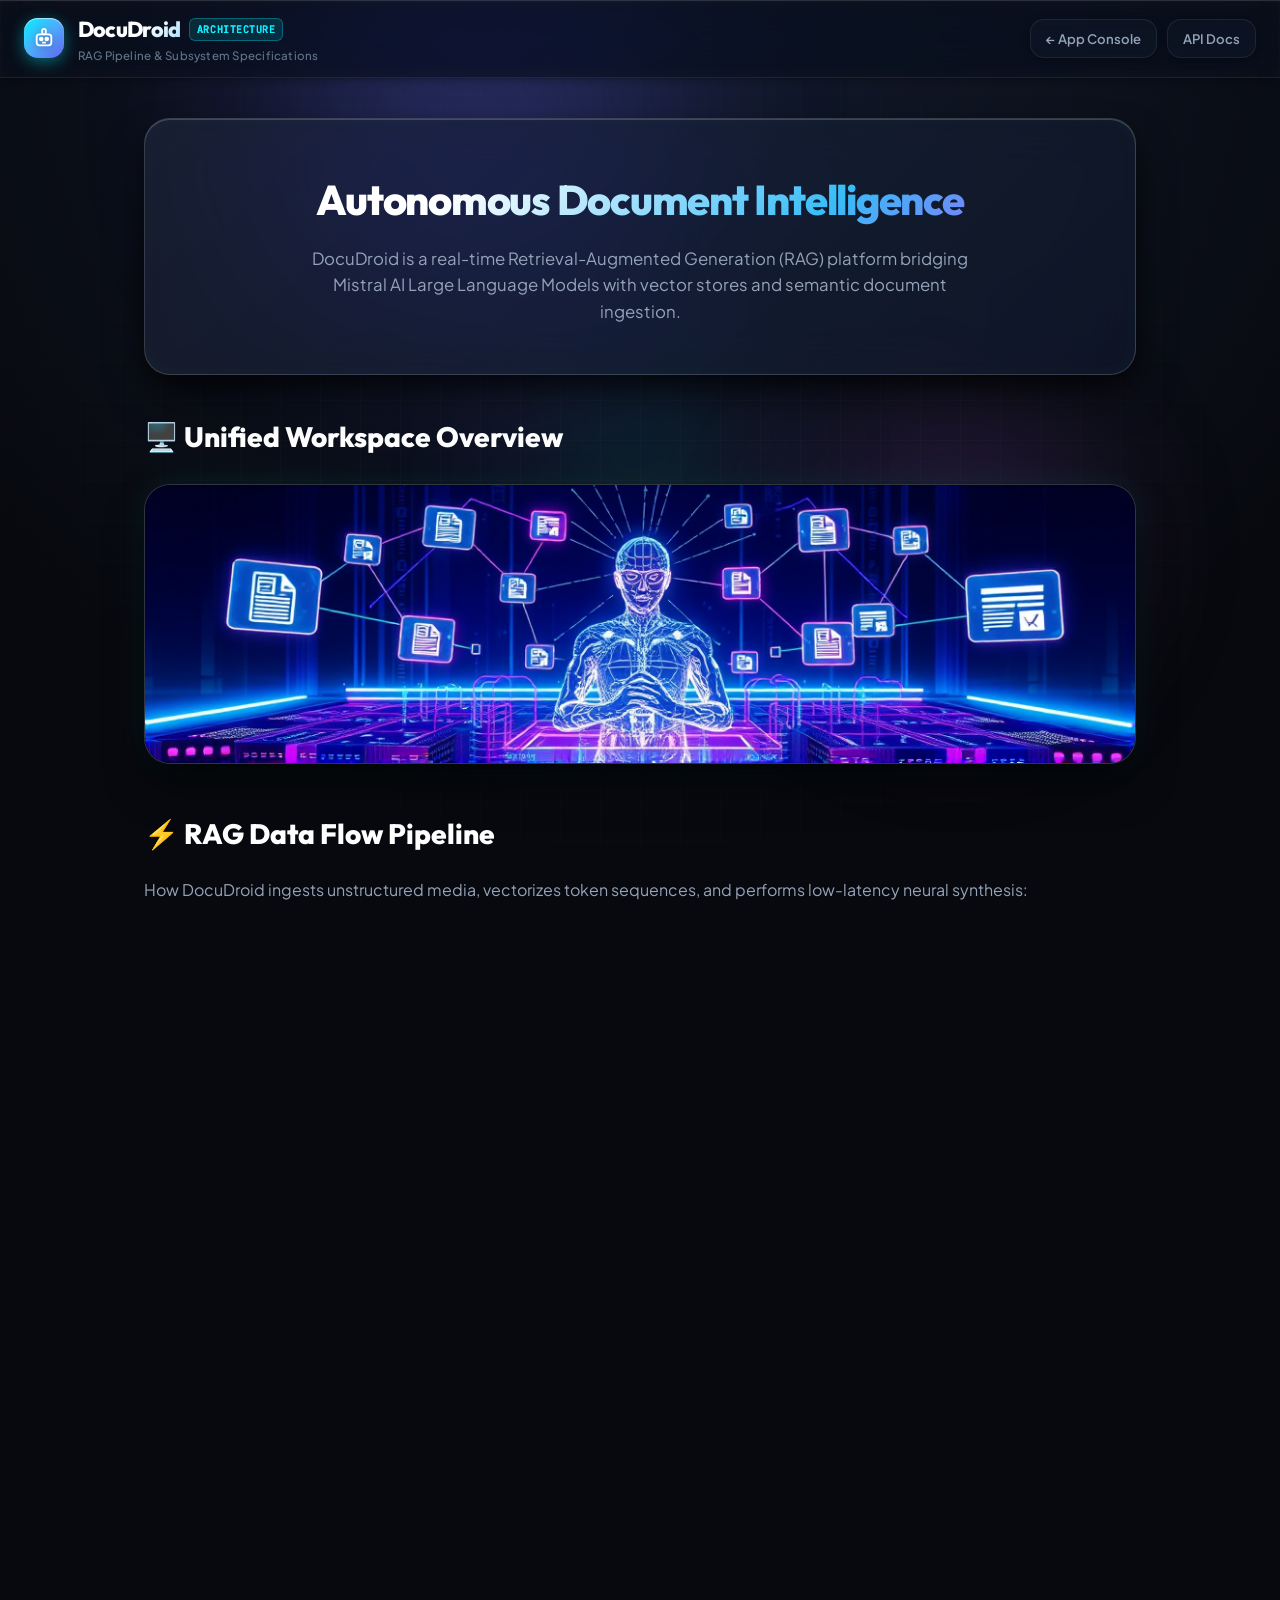
<file: static/appinfo.html>
<!DOCTYPE html>
<html lang="en">
<head>
  <meta charset="UTF-8">
  <meta name="viewport" content="width=device-width, initial-scale=1.0">
  <link rel="icon" type="image/svg+xml" href="/static/favicon.svg">
  <title>DocuDroid - Architecture & System Specifications</title>
  
  <!-- Fonts -->
  <link rel="preconnect" href="https://fonts.googleapis.com">
  <link rel="preconnect" href="https://fonts.gstatic.com" crossorigin>
  <link rel="stylesheet" href="https://fonts.googleapis.com/css2?family=Outfit:wght@300;400;500;600;700;800&family=Plus+Jakarta+Sans:wght@300;400;500;600;700&family=JetBrains+Mono:wght@400;500;600&display=swap">
  
  <!-- 3D Glassmorphism Core CSS -->
  <link rel="stylesheet" href="/static/css/glassmorphism.css">

  <style>
    body {
      overflow-y: auto !important;
    }

    .appinfo-container {
      max-width: 1040px;
      margin: 2.5rem auto 5rem;
      padding: 0 1.5rem;
      position: relative;
      z-index: 10;
    }

    .hero-banner-card {
      background: linear-gradient(135deg, rgba(255, 255, 255, 0.05) 0%, rgba(255, 255, 255, 0.01) 100%), rgba(14, 21, 37, 0.7);
      backdrop-filter: blur(24px) saturate(200%);
      -webkit-backdrop-filter: blur(24px) saturate(200%);
      border: 1px solid var(--glass-border-light);
      border-radius: var(--radius-xl);
      padding: 3rem 2.5rem;
      text-align: center;
      margin-bottom: 2.5rem;
      box-shadow: var(--shadow-xl), var(--glass-inner-card);
    }

    .hero-banner-card h1 {
      font-family: var(--font-display);
      font-size: 2.6rem;
      font-weight: 800;
      letter-spacing: -0.03em;
      background: linear-gradient(135deg, #ffffff 30%, #38bdf8 70%, #a855f7 100%);
      -webkit-background-clip: text;
      background-clip: text;
      color: transparent;
      margin-bottom: 0.75rem;
    }

    .hero-banner-card p {
      color: var(--text-secondary);
      font-size: 1.05rem;
      max-width: 680px;
      margin: 0 auto;
      line-height: 1.6;
    }

    .info-section {
      margin-bottom: 3rem;
    }

    .info-section h2 {
      font-family: var(--font-display);
      font-size: 1.75rem;
      font-weight: 800;
      color: #ffffff;
      margin-bottom: 1.25rem;
      display: flex;
      align-items: center;
      gap: 0.65rem;
    }

    .arch-diagram-grid {
      display: grid;
      grid-template-columns: repeat(4, 1fr);
      gap: 1rem;
      margin: 1.5rem 0;
      position: relative;
    }

    .arch-step-card {
      background: rgba(18, 26, 44, 0.6);
      backdrop-filter: blur(16px);
      border: 1px solid var(--glass-border-subtle);
      border-radius: var(--radius-md);
      padding: 1.5rem 1.15rem;
      text-align: center;
      position: relative;
      transition: all 0.3s ease;
    }

    .arch-step-card:hover {
      border-color: var(--neon-cyan);
      transform: translateY(-4px);
      box-shadow: 0 0 20px rgba(0, 242, 254, 0.15);
    }

    .arch-step-num {
      width: 28px;
      height: 28px;
      border-radius: 50%;
      background: linear-gradient(135deg, #00f2fe, #6366f1);
      color: #030816;
      font-weight: 800;
      font-size: 0.8rem;
      display: flex;
      align-items: center;
      justify-content: center;
      margin: 0 auto 0.75rem;
    }

    .arch-step-title {
      font-family: var(--font-display);
      font-size: 0.95rem;
      font-weight: 700;
      color: #ffffff;
      margin-bottom: 0.35rem;
    }

    .arch-step-desc {
      font-size: 0.78rem;
      color: var(--text-muted);
      line-height: 1.45;
    }

    .modes-grid {
      display: grid;
      grid-template-columns: repeat(3, 1fr);
      gap: 1.25rem;
    }

    .mode-spec-card {
      background: rgba(18, 26, 44, 0.6);
      backdrop-filter: blur(16px);
      border: 1px solid var(--glass-border-subtle);
      border-radius: var(--radius-lg);
      padding: 1.75rem;
      display: flex;
      flex-direction: column;
      gap: 0.85rem;
      transition: all 0.3s ease;
    }

    .mode-spec-card:hover {
      border-color: var(--glass-border-light);
      transform: translateY(-4px);
      box-shadow: var(--shadow-lg), 0 0 25px rgba(99, 102, 241, 0.12);
    }

    .mode-spec-header {
      display: flex;
      align-items: center;
      gap: 0.75rem;
    }

    .mode-icon-circle {
      width: 42px;
      height: 42px;
      border-radius: var(--radius-sm);
      display: flex;
      align-items: center;
      justify-content: center;
      font-size: 1.2rem;
    }

    .mode-spec-title {
      font-family: var(--font-display);
      font-size: 1.15rem;
      font-weight: 700;
      color: #ffffff;
    }

    .tech-pill-row {
      display: flex;
      gap: 0.4rem;
      flex-wrap: wrap;
    }

    .tech-pill {
      font-family: var(--font-mono);
      font-size: 0.7rem;
      font-weight: 600;
      padding: 0.15rem 0.5rem;
      border-radius: var(--radius-xs);
      background: rgba(0, 242, 254, 0.1);
      border: 1px solid rgba(0, 242, 254, 0.25);
      color: var(--neon-cyan);
    }

    .spec-list {
      list-style: none;
      padding: 0;
      margin: 0;
      display: flex;
      flex-direction: column;
      gap: 0.5rem;
      font-size: 0.82rem;
      color: var(--text-secondary);
    }

    .spec-list li {
      display: flex;
      align-items: flex-start;
      gap: 0.45rem;
    }

    .spec-list li::before {
      content: "▹";
      color: var(--neon-cyan);
      font-weight: bold;
    }

    .overview-image-card {
      border-radius: var(--radius-xl);
      overflow: hidden;
      border: 1px solid var(--glass-border-light);
      box-shadow: var(--shadow-xl), 0 0 35px rgba(0, 242, 254, 0.1);
      margin: 1.5rem 0;
      background: #090e18;
    }

    .overview-image-card img {
      width: 100%;
      height: auto;
      display: block;
    }

    @media (max-width: 860px) {
      .arch-diagram-grid, .modes-grid {
        grid-template-columns: 1fr;
      }
    }
  </style>
</head>
<body>

  <!-- Ambient 3D Background -->
  <div class="ambient-background">
    <div class="ambient-grid"></div>
    <div class="orb orb-1"></div>
    <div class="orb orb-3"></div>
  </div>
  <div class="mouse-glow"></div>

  <!-- Header -->
  <header class="app-header">
    <div class="brand-wrapper">
      <div class="brand-icon-3d">
        <svg viewBox="0 0 24 24" fill="none" stroke="currentColor" stroke-width="2">
          <path d="M12 2a2 2 0 0 1 2 2v2a2 2 0 0 1-2 2 2 2 0 0 1-2-2V4a2 2 0 0 1 2-2z"/>
          <rect x="4" y="8" width="16" height="12" rx="3"/>
          <circle cx="9" cy="13" r="1.5" fill="currentColor"/>
          <circle cx="15" cy="13" r="1.5" fill="currentColor"/>
          <path d="M10 17h4"/>
        </svg>
      </div>
      <div class="brand-info">
        <div class="brand-title">
          DocuDroid
          <span class="brand-badge">ARCHITECTURE</span>
        </div>
        <span class="brand-subtitle">RAG Pipeline & Subsystem Specifications</span>
      </div>
    </div>

    <div class="header-actions">
      <a href="/" class="glass-action-btn" data-sound="click">
        <span>← App Console</span>
      </a>
      <a href="/api.html" class="glass-action-btn" data-sound="click">
        <span>API Docs</span>
      </a>
    </div>
  </header>

  <!-- Main Container -->
  <div class="appinfo-container">

    <!-- Hero Card -->
    <div class="hero-banner-card tilt-card" data-tilt-max="4">
      <h1>Autonomous Document Intelligence</h1>
      <p>DocuDroid is a real-time Retrieval-Augmented Generation (RAG) platform bridging Mistral AI Large Language Models with vector stores and semantic document ingestion.</p>
    </div>

    <!-- UI Overview -->
    <section class="info-section">
      <h2>🖥️ Unified Workspace Overview</h2>
      <div class="overview-image-card tilt-card" data-tilt-max="4">
        <img src="/static/DocuDroid Image.png" alt="DocuDroid Architecture" loading="lazy" />
      </div>
    </section>

    <!-- Architecture Pipeline -->
    <section class="info-section">
      <h2>⚡ RAG Data Flow Pipeline</h2>
      <p style="color: var(--text-secondary);">How DocuDroid ingests unstructured media, vectorizes token sequences, and performs low-latency neural synthesis:</p>

      <div class="arch-diagram-grid">
        <div class="arch-step-card tilt-card" data-tilt-max="6">
          <div class="arch-step-num">1</div>
          <div class="arch-step-title">Ingestion & Extraction</div>
          <div class="arch-step-desc">PyPDF / LangChain WebLoaders parse raw documents and strip boilerplate HTML/formatting.</div>
        </div>

        <div class="arch-step-card tilt-card" data-tilt-max="6">
          <div class="arch-step-num">2</div>
          <div class="arch-step-title">Recursive Chunking</div>
          <div class="arch-step-desc">1,000-character windows with 200-character overlap maintain semantic coherence across chunk bounds.</div>
        </div>

        <div class="arch-step-card tilt-card" data-tilt-max="6">
          <div class="arch-step-num">3</div>
          <div class="arch-step-title">Dense Embeddings</div>
          <div class="arch-step-desc">Mistral Embeddings model projects chunks into high-dimensional semantic vector spaces.</div>
        </div>

        <div class="arch-step-card tilt-card" data-tilt-max="6">
          <div class="arch-step-num">4</div>
          <div class="arch-step-title">Contextual Synthesis</div>
          <div class="arch-step-desc">Cosine similarity top-k chunks are injected into Mistral LLM context for hallucination-free generation.</div>
        </div>
      </div>
    </section>

    <!-- Three Subsystems -->
    <section class="info-section">
      <h2>🧩 Multi-Engine Operational Modes</h2>
      <div class="modes-grid">
        
        <!-- General Mode -->
        <div class="mode-spec-card tilt-card" data-tilt-max="6">
          <div class="mode-spec-header">
            <div class="mode-icon-circle" style="background: rgba(99, 102, 241, 0.15); color: #818cf8; border: 1px solid rgba(99, 102, 241, 0.3);">💬</div>
            <div>
              <div class="mode-spec-title">General Reasoning</div>
              <div style="font-size: 0.72rem; color: var(--text-muted);">Zero-shot Prompt Engine</div>
            </div>
          </div>

          <div class="tech-pill-row">
            <span class="tech-pill">Mistral LLM</span>
            <span class="tech-pill">Multi-Turn Memory</span>
          </div>

          <ul class="spec-list">
            <li>Conversational reasoning and code generation without prior uploads.</li>
            <li>Thread-isolated memory buffers for coherent context tracking.</li>
            <li>High-throughput direct stream response generation.</li>
          </ul>
        </div>

        <!-- PDF Mode -->
        <div class="mode-spec-card tilt-card" data-tilt-max="6">
          <div class="mode-spec-header">
            <div class="mode-icon-circle" style="background: rgba(244, 63, 94, 0.15); color: #fb7185; border: 1px solid rgba(244, 63, 94, 0.3);">📄</div>
            <div>
              <div class="mode-spec-title">PDF Analytics</div>
              <div style="font-size: 0.72rem; color: var(--text-muted);">Chroma Vector Store</div>
            </div>
          </div>

          <div class="tech-pill-row">
            <span class="tech-pill">LangChain PDF</span>
            <span class="tech-pill">Background Tasks</span>
          </div>

          <ul class="spec-list">
            <li>Asynchronous worker threads with live polling telemetry.</li>
            <li>In-memory semantic vector indexing for instant retrieval.</li>
            <li>Supports dense reports, technical manuals, and whitepapers.</li>
          </ul>
        </div>

        <!-- Web Mode -->
        <div class="mode-spec-card tilt-card" data-tilt-max="6">
          <div class="mode-spec-header">
            <div class="mode-icon-circle" style="background: rgba(0, 242, 254, 0.15); color: #38bdf8; border: 1px solid rgba(0, 242, 254, 0.3);">🌐</div>
            <div>
              <div class="mode-spec-title">Web Research</div>
              <div style="font-size: 0.72rem; color: var(--text-muted);">Real-time Scraping</div>
            </div>
          </div>

          <div class="tech-pill-row">
            <span class="tech-pill">WebLoader</span>
            <span class="tech-pill">DOM Sanitization</span>
          </div>

          <ul class="spec-list">
            <li>Live HTTP/HTTPS URL scraping and boilerplate elimination.</li>
            <li>Dynamic RAG vectorization of remote web documentation.</li>
            <li>Cross-references online articles with custom query prompts.</li>
          </ul>
        </div>

      </div>
    </section>

    <!-- Production Deployment Specs -->
    <section class="info-section">
      <h2>🐳 Container & Production Readiness</h2>
      <div class="glass-card" style="padding: 2rem;">
        <div style="display: flex; gap: 1rem; align-items: flex-start; margin-bottom: 1.25rem;">
          <div style="width: 44px; height: 44px; border-radius: var(--radius-sm); background: rgba(0, 242, 254, 0.12); border: 1px solid rgba(0, 242, 254, 0.3); display: flex; align-items: center; justify-content: center; color: var(--neon-cyan); flex-shrink: 0;">
            <svg width="22" height="22" viewBox="0 0 24 24" fill="none" stroke="currentColor" stroke-width="2"><path d="M21 16V8a2 2 0 0 0-1-1.73l-7-4a2 2 0 0 0-2 0l-7 4A2 2 0 0 0 3 8v8a2 2 0 0 0 1 1.73l7 4a2 2 0 0 0 2 0l7-4A2 2 0 0 0 21 16z"></path><polyline points="3.27 6.96 12 12.01 20.73 6.96"></polyline><line x1="12" y1="22.08" x2="12" y2="12"></line></svg>
          </div>
          <div>
            <h3 style="font-family: var(--font-display); font-size: 1.2rem; color: #ffffff; margin-bottom: 0.35rem;">Zero-Build Docker Architecture</h3>
            <p style="color: var(--text-secondary); font-size: 0.9rem; line-height: 1.6;">The entire frontend is engineered with pure hardware-accelerated CSS3 and modern native JavaScript. It requires zero Webpack/Vite build stages at runtime, allowing instant container startups and minimal Docker image footprints.</p>
          </div>
        </div>

        <div style="display: flex; gap: 0.75rem; flex-wrap: wrap;">
          <span class="tech-pill">FastAPI 0.100+</span>
          <span class="tech-pill">Python 3.11-slim</span>
          <span class="tech-pill">Uvicorn ASGI</span>
          <span class="tech-pill">Non-Root User Security</span>
          <span class="tech-pill">30s Healthcheck</span>
        </div>
      </div>
    </section>

  </div>

  <script src="/static/js/glass-effects.js"></script>
</body>
</html>
</file>
<file: static/css/glassmorphism.css>
/* ==========================================================================
   DocuDroid - 3D Glassmorphism Next-Gen Design System
   Pure CSS3 with Hardware-Accelerated 3D Transforms, Backdrop Filters,
   Specular Lighting, & Luminous Color Gradients
   ========================================================================== */

@import url('https://fonts.googleapis.com/css2?family=Outfit:wght@300;400;500;600;700;800&family=Plus+Jakarta+Sans:wght@300;400;500;600;700&family=JetBrains+Mono:wght@400;500;600&display=swap');

:root {
  /* Color Palette - Deep Cyber & Cosmic Hues */
  --bg-base: #07090e;
  --bg-deep: #030508;
  --bg-radial: radial-gradient(circle at 50% 0%, #131b2e 0%, #07090e 75%);
  
  /* Luminous Accent Tones */
  --neon-cyan: #00f2fe;
  --neon-blue: #4facfe;
  --neon-indigo: #6366f1;
  --neon-purple: #a855f7;
  --neon-pink: #ec4899;
  --neon-emerald: #10b981;
  --neon-amber: #f59e0b;
  --neon-rose: #f43f5e;

  /* Glass Surface Tokens */
  --glass-bg-base: rgba(13, 18, 30, 0.65);
  --glass-bg-subtle: rgba(18, 26, 43, 0.45);
  --glass-bg-raised: rgba(26, 38, 64, 0.7);
  --glass-bg-hover: rgba(36, 52, 86, 0.6);
  --glass-bg-active: rgba(45, 66, 108, 0.75);
  
  /* Specular Highlight & Glass Borders */
  --glass-border-subtle: rgba(255, 255, 255, 0.08);
  --glass-border-light: rgba(255, 255, 255, 0.16);
  --glass-border-highlight: rgba(255, 255, 255, 0.35);
  --glass-border-cyan: rgba(0, 242, 254, 0.35);
  --glass-border-indigo: rgba(99, 102, 241, 0.45);

  /* Glass Inner Light & Reflections */
  --glass-inner-glow: inset 0 1px 1px 0 rgba(255, 255, 255, 0.15), inset 0 0 16px 0 rgba(255, 255, 255, 0.02);
  --glass-inner-cyan: inset 0 1px 2px 0 rgba(0, 242, 254, 0.3);
  --glass-inner-card: inset 0 1px 0 0 rgba(255, 255, 255, 0.18), inset 0 0 20px 0 rgba(0, 242, 254, 0.03);

  /* 3D Shadows & Volumetric Glows */
  --shadow-sm: 0 2px 8px -1px rgba(0, 0, 0, 0.4);
  --shadow-md: 0 8px 24px -4px rgba(0, 0, 0, 0.5), 0 2px 6px -1px rgba(0, 0, 0, 0.3);
  --shadow-lg: 0 16px 36px -6px rgba(0, 0, 0, 0.6), 0 4px 12px -2px rgba(0, 0, 0, 0.4);
  --shadow-xl: 0 24px 48px -12px rgba(0, 0, 0, 0.75), 0 8px 24px -4px rgba(0, 0, 0, 0.5);
  --glow-cyan: 0 0 25px rgba(0, 242, 254, 0.25);
  --glow-indigo: 0 0 30px rgba(99, 102, 241, 0.3);
  --glow-purple: 0 0 35px rgba(168, 85, 247, 0.25);

  /* Typography Colors */
  --text-pure: #ffffff;
  --text-primary: #f1f5f9;
  --text-secondary: #94a3b8;
  --text-muted: #64748b;
  --text-cyan: #38bdf8;

  /* Typography Families */
  --font-display: 'Outfit', -apple-system, BlinkMacSystemFont, 'Segoe UI', Roboto, sans-serif;
  --font-body: 'Plus Jakarta Sans', -apple-system, BlinkMacSystemFont, 'Segoe UI', Roboto, sans-serif;
  --font-mono: 'JetBrains Mono', 'Fira Code', monospace;

  /* Radius Scales */
  --radius-xs: 6px;
  --radius-sm: 10px;
  --radius-md: 14px;
  --radius-lg: 20px;
  --radius-xl: 26px;
  --radius-full: 9999px;

  /* Transitions */
  --spring-bounce: cubic-bezier(0.34, 1.56, 0.64, 1);
  --smooth-fluid: cubic-bezier(0.16, 1, 0.3, 1);
  --fast-snap: cubic-bezier(0.4, 0, 0.2, 1);
}

/* ==========================================================================
   Base Reset & Modern Typography
   ========================================================================== */

*, *::before, *::after {
  box-sizing: border-box;
  margin: 0;
  padding: 0;
}

html, body {
  height: 100%;
  width: 100%;
  overflow: hidden;
}

body {
  font-family: var(--font-body);
  background-color: var(--bg-base);
  color: var(--text-primary);
  line-height: 1.6;
  -webkit-font-smoothing: antialiased;
  -moz-osx-font-smoothing: grayscale;
  display: flex;
  flex-direction: column;
  position: relative;
  selection-background-color: var(--neon-cyan);
  selection-color: #000;
}

::selection {
  background: rgba(0, 242, 254, 0.25);
  color: var(--text-pure);
}

/* ==========================================================================
   Animated 3D Cosmic Background Mesh & Floating Luminous Orbs
   ========================================================================== */

.ambient-background {
  position: fixed;
  inset: 0;
  pointer-events: none;
  z-index: 0;
  overflow: hidden;
  background: var(--bg-radial);
}

.ambient-grid {
  position: absolute;
  inset: 0;
  background-image: 
    linear-gradient(to right, rgba(255, 255, 255, 0.02) 1px, transparent 1px),
    linear-gradient(to bottom, rgba(255, 255, 255, 0.02) 1px, transparent 1px);
  background-size: 40px 40px;
  mask-image: radial-gradient(ellipse 80% 80% at 50% 50%, black 30%, transparent 80%);
  -webkit-mask-image: radial-gradient(ellipse 80% 80% at 50% 50%, black 30%, transparent 80%);
}

.orb {
  position: absolute;
  border-radius: 50%;
  filter: blur(80px);
  opacity: 0.45;
  will-change: transform;
  animation: floatOrb 22s infinite alternate ease-in-out;
}

.orb-1 {
  width: 550px;
  height: 550px;
  background: radial-gradient(circle, rgba(99, 102, 241, 0.8) 0%, rgba(79, 70, 229, 0.2) 60%, transparent 80%);
  top: -150px;
  left: 15%;
  animation-duration: 18s;
}

.orb-2 {
  width: 480px;
  height: 480px;
  background: radial-gradient(circle, rgba(0, 242, 254, 0.7) 0%, rgba(79, 172, 254, 0.15) 60%, transparent 80%);
  bottom: -100px;
  right: 10%;
  animation-duration: 24s;
  animation-delay: -5s;
}

.orb-3 {
  width: 380px;
  height: 380px;
  background: radial-gradient(circle, rgba(168, 85, 247, 0.6) 0%, rgba(236, 72, 153, 0.1) 60%, transparent 80%);
  top: 40%;
  left: 60%;
  animation-duration: 20s;
  animation-delay: -10s;
}

@keyframes floatOrb {
  0% { transform: translate3d(0, 0, 0) scale(1); }
  50% { transform: translate3d(60px, -40px, 0) scale(1.1); }
  100% { transform: translate3d(-50px, 50px, 0) scale(0.95); }
}

/* Dynamic Interactive Mouse Light Follower */
.mouse-glow {
  position: fixed;
  width: 450px;
  height: 450px;
  border-radius: 50%;
  background: radial-gradient(circle, rgba(0, 242, 254, 0.08) 0%, rgba(99, 102, 241, 0.04) 40%, transparent 70%);
  filter: blur(40px);
  pointer-events: none;
  z-index: 1;
  transform: translate(-50%, -50%);
  transition: opacity 0.3s ease;
  will-change: left, top;
}

/* ==========================================================================
   Core 3D Glassmorphism Components
   ========================================================================== */

.glass-panel {
  background: var(--glass-bg-base);
  backdrop-filter: blur(20px) saturate(190%);
  -webkit-backdrop-filter: blur(20px) saturate(190%);
  border: 1px solid var(--glass-border-subtle);
  box-shadow: var(--shadow-md), var(--glass-inner-glow);
  position: relative;
  transition: all 0.3s var(--smooth-fluid);
}

.glass-card {
  background: linear-gradient(135deg, rgba(255, 255, 255, 0.05) 0%, rgba(255, 255, 255, 0.01) 100%), var(--glass-bg-subtle);
  backdrop-filter: blur(16px) saturate(180%);
  -webkit-backdrop-filter: blur(16px) saturate(180%);
  border: 1px solid var(--glass-border-subtle);
  border-radius: var(--radius-lg);
  box-shadow: var(--shadow-sm), var(--glass-inner-card);
  position: relative;
  overflow: hidden;
  transition: transform 0.35s var(--smooth-fluid), box-shadow 0.35s var(--smooth-fluid), border-color 0.35s ease;
  transform-style: preserve-3d;
  will-change: transform;
}

.glass-card::before {
  content: '';
  position: absolute;
  inset: 0;
  background: radial-gradient(800px circle at var(--mouse-x, 50%) var(--mouse-y, 50%), rgba(255, 255, 255, 0.08), transparent 40%);
  opacity: 0;
  transition: opacity 0.3s ease;
  pointer-events: none;
}

.glass-card:hover::before {
  opacity: 1;
}

.glass-card:hover {
  border-color: var(--glass-border-light);
  box-shadow: var(--shadow-lg), 0 0 20px rgba(0, 242, 254, 0.12), var(--glass-inner-glow);
}

/* 3D Tilt interactive element class */
.tilt-card {
  transform: perspective(1000px) rotateX(var(--rot-x, 0deg)) rotateY(var(--rot-y, 0deg)) scale3d(var(--scale, 1), var(--scale, 1), var(--scale, 1));
  transition: transform 0.25s var(--smooth-fluid);
}

/* ==========================================================================
   Header & Floating Navigation Dock
   ========================================================================== */

.app-header {
  position: relative;
  z-index: 50;
  padding: 0.75rem 1.5rem;
  background: rgba(10, 15, 26, 0.75);
  backdrop-filter: blur(24px) saturate(200%);
  -webkit-backdrop-filter: blur(24px) saturate(200%);
  border-bottom: 1px solid var(--glass-border-subtle);
  box-shadow: var(--shadow-sm), var(--glass-inner-glow);
  display: flex;
  align-items: center;
  justify-content: space-between;
  gap: 1rem;
}

.brand-wrapper {
  display: flex;
  align-items: center;
  gap: 0.85rem;
  text-decoration: none;
}

.brand-icon-3d {
  width: 40px;
  height: 40px;
  border-radius: var(--radius-md);
  background: linear-gradient(135deg, #00f2fe 0%, #4facfe 50%, #6366f1 100%);
  display: flex;
  align-items: center;
  justify-content: center;
  box-shadow: 0 4px 15px rgba(0, 242, 254, 0.4), inset 0 1px 1px rgba(255, 255, 255, 0.6);
  position: relative;
  transition: transform 0.3s var(--spring-bounce), box-shadow 0.3s ease;
}

.brand-icon-3d:hover {
  transform: scale(1.08) rotate(4deg);
  box-shadow: 0 6px 22px rgba(0, 242, 254, 0.6), inset 0 1px 2px rgba(255, 255, 255, 0.8);
}

.brand-icon-3d svg {
  width: 22px;
  height: 22px;
  color: #ffffff;
  filter: drop-shadow(0 2px 4px rgba(0, 0, 0, 0.3));
}

.brand-info {
  display: flex;
  flex-direction: column;
}

.brand-title {
  font-family: var(--font-display);
  font-size: 1.35rem;
  font-weight: 800;
  letter-spacing: -0.03em;
  background: linear-gradient(135deg, #ffffff 30%, #38bdf8 70%, #818cf8 100%);
  -webkit-background-clip: text;
  background-clip: text;
  color: transparent;
  display: flex;
  align-items: center;
  gap: 0.5rem;
}

.brand-badge {
  font-family: var(--font-mono);
  font-size: 0.65rem;
  font-weight: 600;
  padding: 0.15rem 0.45rem;
  border-radius: var(--radius-xs);
  background: rgba(0, 242, 254, 0.12);
  border: 1px solid rgba(0, 242, 254, 0.3);
  color: var(--neon-cyan);
  letter-spacing: 0.05em;
  text-transform: uppercase;
}

.brand-subtitle {
  font-size: 0.72rem;
  color: var(--text-muted);
  font-weight: 500;
  letter-spacing: 0.02em;
}

/* 3D Glass Pill Mode Selector */
.mode-selector-dock {
  display: flex;
  align-items: center;
  background: rgba(14, 21, 37, 0.7);
  backdrop-filter: blur(16px);
  border: 1px solid var(--glass-border-light);
  border-radius: var(--radius-full);
  padding: 0.3rem;
  box-shadow: inset 0 2px 4px rgba(0, 0, 0, 0.4), var(--glass-inner-glow);
  position: relative;
}

.mode-btn {
  display: flex;
  align-items: center;
  gap: 0.5rem;
  padding: 0.5rem 1.1rem;
  background: transparent;
  border: none;
  border-radius: var(--radius-full);
  color: var(--text-secondary);
  font-family: var(--font-display);
  font-size: 0.85rem;
  font-weight: 600;
  cursor: pointer;
  transition: all 0.25s var(--smooth-fluid);
  position: relative;
  z-index: 2;
  white-space: nowrap;
}

.mode-btn svg {
  width: 16px;
  height: 16px;
  transition: transform 0.25s var(--spring-bounce);
}

.mode-btn:hover {
  color: var(--text-primary);
}

.mode-btn:hover svg {
  transform: scale(1.15);
}

.mode-btn.active {
  color: #ffffff;
  background: linear-gradient(135deg, rgba(79, 172, 254, 0.85) 0%, rgba(99, 102, 241, 0.9) 100%);
  box-shadow: 0 4px 14px rgba(0, 242, 254, 0.35), inset 0 1px 1px rgba(255, 255, 255, 0.4);
  border: 1px solid rgba(255, 255, 255, 0.2);
}

.mode-btn.active svg {
  filter: drop-shadow(0 2px 4px rgba(0, 0, 0, 0.3));
}

/* Header Action Controls */
.header-actions {
  display: flex;
  align-items: center;
  gap: 0.6rem;
}

.glass-action-btn {
  display: inline-flex;
  align-items: center;
  gap: 0.45rem;
  padding: 0.5rem 0.95rem;
  background: var(--glass-bg-subtle);
  border: 1px solid var(--glass-border-subtle);
  border-radius: var(--radius-md);
  color: var(--text-secondary);
  font-size: 0.82rem;
  font-weight: 600;
  text-decoration: none;
  cursor: pointer;
  transition: all 0.25s var(--smooth-fluid);
  box-shadow: var(--shadow-sm);
}

.glass-action-btn svg {
  width: 15px;
  height: 15px;
}

.glass-action-btn:hover {
  background: var(--glass-bg-hover);
  border-color: var(--glass-border-light);
  color: var(--text-pure);
  transform: translateY(-2px);
  box-shadow: var(--shadow-md), 0 0 12px rgba(0, 242, 254, 0.15);
}

.glass-icon-btn {
  width: 36px;
  height: 36px;
  padding: 0;
  display: inline-flex;
  align-items: center;
  justify-content: center;
  background: var(--glass-bg-subtle);
  border: 1px solid var(--glass-border-subtle);
  border-radius: var(--radius-md);
  color: var(--text-secondary);
  cursor: pointer;
  transition: all 0.2s var(--smooth-fluid);
}

.glass-icon-btn:hover {
  background: var(--glass-bg-hover);
  border-color: var(--glass-border-cyan);
  color: var(--neon-cyan);
  transform: translateY(-1px);
}

/* ==========================================================================
   Main Application Layout
   ========================================================================== */

.app-layout {
  display: flex;
  flex: 1;
  height: calc(100vh - 64px);
  position: relative;
  z-index: 10;
  overflow: hidden;
}

/* 3D Glass Sidebar */
.app-sidebar {
  width: 340px;
  flex-shrink: 0;
  background: rgba(11, 17, 30, 0.7);
  backdrop-filter: blur(20px) saturate(180%);
  -webkit-backdrop-filter: blur(20px) saturate(180%);
  border-right: 1px solid var(--glass-border-subtle);
  display: flex;
  flex-direction: column;
  box-shadow: var(--shadow-md);
  transition: width 0.3s var(--smooth-fluid), transform 0.3s var(--smooth-fluid);
  overflow: hidden;
}

.app-sidebar.collapsed {
  width: 0;
  transform: translateX(-100%);
  border-right: none;
}

.sidebar-scrollable {
  flex: 1;
  padding: 1.25rem;
  overflow-y: auto;
  display: flex;
  flex-direction: column;
  gap: 1.25rem;
}

.sidebar-scrollable::-webkit-scrollbar {
  width: 5px;
}
.sidebar-scrollable::-webkit-scrollbar-thumb {
  background: rgba(255, 255, 255, 0.1);
  border-radius: 10px;
}

/* Session Info Card */
.session-status-card {
  padding: 0.85rem 1rem;
  background: linear-gradient(135deg, rgba(99, 102, 241, 0.08) 0%, rgba(0, 242, 254, 0.04) 100%);
  border: 1px solid rgba(99, 102, 241, 0.2);
  border-radius: var(--radius-md);
  display: flex;
  align-items: center;
  justify-content: space-between;
}

.session-live-pill {
  display: flex;
  align-items: center;
  gap: 0.45rem;
  font-size: 0.75rem;
  font-weight: 600;
  color: var(--neon-emerald);
}

.pulse-dot {
  width: 8px;
  height: 8px;
  border-radius: 50%;
  background: var(--neon-emerald);
  box-shadow: 0 0 10px var(--neon-emerald);
  animation: pulseGreen 2s infinite;
}

@keyframes pulseGreen {
  0% { transform: scale(0.95); box-shadow: 0 0 0 0 rgba(16, 185, 129, 0.7); }
  70% { transform: scale(1); box-shadow: 0 0 0 6px rgba(16, 185, 129, 0); }
  100% { transform: scale(0.95); box-shadow: 0 0 0 0 rgba(16, 185, 129, 0); }
}

.thread-id-chip {
  display: flex;
  align-items: center;
  gap: 0.35rem;
  font-family: var(--font-mono);
  font-size: 0.7rem;
  color: var(--text-muted);
  background: rgba(0, 0, 0, 0.25);
  padding: 0.2rem 0.5rem;
  border-radius: var(--radius-xs);
  cursor: pointer;
  transition: all 0.2s ease;
}

.thread-id-chip:hover {
  color: var(--neon-cyan);
  background: rgba(0, 242, 254, 0.1);
}

/* Sidebar Section Headers */
.sidebar-section-title {
  font-family: var(--font-display);
  font-size: 0.8rem;
  font-weight: 700;
  text-transform: uppercase;
  letter-spacing: 0.08em;
  color: var(--text-muted);
  display: flex;
  align-items: center;
  justify-content: space-between;
  margin-bottom: 0.75rem;
}

.sidebar-badge-count {
  font-size: 0.7rem;
  background: rgba(255, 255, 255, 0.08);
  color: var(--text-secondary);
  padding: 0.1rem 0.45rem;
  border-radius: var(--radius-full);
}

/* 3D PDF Dropzone */
.dropzone-3d {
  background: linear-gradient(180deg, rgba(255, 255, 255, 0.04) 0%, rgba(255, 255, 255, 0.01) 100%), rgba(16, 24, 40, 0.6);
  border: 2px dashed rgba(255, 255, 255, 0.15);
  border-radius: var(--radius-lg);
  padding: 1.75rem 1.25rem;
  text-align: center;
  cursor: pointer;
  transition: all 0.3s var(--smooth-fluid);
  position: relative;
  overflow: hidden;
}

.dropzone-3d:hover, .dropzone-3d.dragover {
  border-color: var(--neon-cyan);
  background: rgba(0, 242, 254, 0.05);
  box-shadow: 0 0 25px rgba(0, 242, 254, 0.15), var(--glass-inner-cyan);
  transform: translateY(-2px);
}

.dropzone-icon-box {
  width: 48px;
  height: 48px;
  margin: 0 auto 0.85rem;
  border-radius: var(--radius-md);
  background: linear-gradient(135deg, rgba(244, 63, 94, 0.2) 0%, rgba(236, 72, 153, 0.1) 100%);
  border: 1px solid rgba(244, 63, 94, 0.3);
  display: flex;
  align-items: center;
  justify-content: center;
  color: #fb7185;
  transition: transform 0.3s var(--spring-bounce);
}

.dropzone-3d:hover .dropzone-icon-box {
  transform: scale(1.12) rotate(-4deg);
  color: #ffffff;
  background: linear-gradient(135deg, #f43f5e 0%, #ec4899 100%);
}

.dropzone-title {
  font-family: var(--font-display);
  font-size: 0.95rem;
  font-weight: 700;
  color: var(--text-primary);
  margin-bottom: 0.25rem;
}

.dropzone-desc {
  font-size: 0.75rem;
  color: var(--text-muted);
}

/* Web Ingestion Box */
.web-ingest-card {
  padding: 1.25rem;
  display: flex;
  flex-direction: column;
  gap: 0.75rem;
}

.glass-input-group {
  display: flex;
  align-items: center;
  background: rgba(8, 12, 22, 0.6);
  border: 1px solid var(--glass-border-subtle);
  border-radius: var(--radius-md);
  padding: 0.25rem 0.35rem 0.25rem 0.75rem;
  transition: all 0.25s ease;
}

.glass-input-group:focus-within {
  border-color: var(--neon-cyan);
  box-shadow: 0 0 0 2px rgba(0, 242, 254, 0.2), 0 0 15px rgba(0, 242, 254, 0.1);
}

.glass-text-input {
  flex: 1;
  background: transparent;
  border: none;
  outline: none;
  color: var(--text-primary);
  font-family: var(--font-body);
  font-size: 0.85rem;
  padding: 0.35rem 0;
}

.glass-text-input::placeholder {
  color: var(--text-muted);
}

.btn-accent {
  background: linear-gradient(135deg, #00f2fe 0%, #4facfe 100%);
  color: #030a1c;
  border: none;
  font-family: var(--font-display);
  font-size: 0.8rem;
  font-weight: 700;
  padding: 0.45rem 0.85rem;
  border-radius: var(--radius-sm);
  cursor: pointer;
  transition: all 0.2s var(--smooth-fluid);
  box-shadow: 0 2px 8px rgba(0, 242, 254, 0.3);
  display: inline-flex;
  align-items: center;
  gap: 0.35rem;
}

.btn-accent:hover {
  transform: translateY(-1px);
  box-shadow: 0 4px 14px rgba(0, 242, 254, 0.5);
}

/* Uploaded Files Inventory */
.inventory-list {
  display: flex;
  flex-direction: column;
  gap: 0.5rem;
  max-height: 220px;
  overflow-y: auto;
}

.inventory-item {
  display: flex;
  align-items: center;
  justify-content: space-between;
  padding: 0.65rem 0.85rem;
  background: rgba(18, 26, 44, 0.5);
  border: 1px solid var(--glass-border-subtle);
  border-radius: var(--radius-sm);
  transition: all 0.2s ease;
  animation: slideInItem 0.3s ease;
}

.inventory-item:hover {
  background: rgba(26, 38, 64, 0.7);
  border-color: var(--glass-border-light);
  transform: translateX(2px);
}

.inventory-item-left {
  display: flex;
  align-items: center;
  gap: 0.65rem;
  overflow: hidden;
}

.inventory-type-icon {
  width: 28px;
  height: 28px;
  border-radius: var(--radius-xs);
  display: flex;
  align-items: center;
  justify-content: center;
  flex-shrink: 0;
  font-size: 0.75rem;
}

.icon-pdf {
  background: rgba(244, 63, 94, 0.15);
  color: #f43f5e;
  border: 1px solid rgba(244, 63, 94, 0.3);
}

.icon-web {
  background: rgba(0, 242, 254, 0.15);
  color: #00f2fe;
  border: 1px solid rgba(0, 242, 254, 0.3);
}

.inventory-item-name {
  font-size: 0.8rem;
  font-weight: 500;
  color: var(--text-primary);
  white-space: nowrap;
  overflow: hidden;
  text-overflow: ellipsis;
  max-width: 180px;
}

.inventory-remove-btn {
  background: transparent;
  border: none;
  color: var(--text-muted);
  cursor: pointer;
  padding: 0.2rem;
  border-radius: var(--radius-xs);
  transition: color 0.2s ease;
}

.inventory-remove-btn:hover {
  color: var(--neon-rose);
}

.empty-inventory {
  text-align: center;
  padding: 1.5rem 1rem;
  color: var(--text-muted);
  font-size: 0.8rem;
  background: rgba(0, 0, 0, 0.15);
  border: 1px dashed rgba(255, 255, 255, 0.06);
  border-radius: var(--radius-md);
}

/* Quick Prompt Starters */
.quick-starters-section {
  margin-top: auto;
}

.quick-starters-grid {
  display: flex;
  flex-direction: column;
  gap: 0.45rem;
}

.quick-starter-pill {
  display: flex;
  align-items: center;
  gap: 0.5rem;
  padding: 0.55rem 0.85rem;
  background: rgba(255, 255, 255, 0.03);
  border: 1px solid rgba(255, 255, 255, 0.06);
  border-radius: var(--radius-sm);
  color: var(--text-secondary);
  font-size: 0.78rem;
  cursor: pointer;
  text-align: left;
  transition: all 0.2s var(--smooth-fluid);
}

.quick-starter-pill:hover {
  background: rgba(99, 102, 241, 0.12);
  border-color: rgba(99, 102, 241, 0.3);
  color: var(--text-pure);
  transform: translateX(3px);
}

/* ==========================================================================
   Chat Arena (Main Viewport)
   ========================================================================== */

.chat-arena {
  flex: 1;
  display: flex;
  flex-direction: column;
  height: 100%;
  position: relative;
  overflow: hidden;
  background: transparent;
}

/* Message Feed */
.chat-feed {
  flex: 1;
  overflow-y: auto;
  padding: 1.75rem 2rem;
  display: flex;
  flex-direction: column;
  gap: 1.5rem;
  scroll-behavior: smooth;
}

.chat-feed::-webkit-scrollbar {
  width: 6px;
}
.chat-feed::-webkit-scrollbar-thumb {
  background: rgba(255, 255, 255, 0.12);
  border-radius: 10px;
}
.chat-feed::-webkit-scrollbar-thumb:hover {
  background: rgba(0, 242, 254, 0.3);
}

/* Welcome Onboarding Hero Card */
.welcome-hero {
  margin: auto auto;
  max-width: 780px;
  width: 100%;
  text-align: center;
  padding: 2.5rem 2rem;
  animation: heroEntrance 0.6s var(--spring-bounce);
}

@keyframes heroEntrance {
  from { opacity: 0; transform: translateY(30px) scale(0.95); }
  to { opacity: 1; transform: translateY(0) scale(1); }
}

.hero-bot-badge {
  width: 68px;
  height: 68px;
  margin: 0 auto 1.25rem;
  border-radius: var(--radius-xl);
  background: linear-gradient(135deg, #00f2fe 0%, #4facfe 40%, #6366f1 100%);
  display: flex;
  align-items: center;
  justify-content: center;
  box-shadow: 0 10px 30px rgba(0, 242, 254, 0.4), inset 0 2px 2px rgba(255, 255, 255, 0.6);
  position: relative;
}

.hero-bot-badge::after {
  content: '';
  position: absolute;
  inset: -4px;
  border-radius: calc(var(--radius-xl) + 4px);
  background: linear-gradient(135deg, #00f2fe, #6366f1);
  z-index: -1;
  opacity: 0.5;
  filter: blur(8px);
}

.hero-title {
  font-family: var(--font-display);
  font-size: 2.2rem;
  font-weight: 800;
  letter-spacing: -0.03em;
  background: linear-gradient(135deg, #ffffff 40%, #38bdf8 75%, #a855f7 100%);
  -webkit-background-clip: text;
  background-clip: text;
  color: transparent;
  margin-bottom: 0.5rem;
}

.hero-subtitle {
  color: var(--text-secondary);
  font-size: 1rem;
  max-width: 540px;
  margin: 0 auto 2rem;
  line-height: 1.6;
}

.hero-feature-deck {
  display: grid;
  grid-template-columns: repeat(3, 1fr);
  gap: 1rem;
}

.hero-feature-card {
  padding: 1.25rem 1rem;
  text-align: left;
  cursor: pointer;
}

.hero-feature-card:hover {
  transform: translateY(-4px);
}

.feature-icon-bubble {
  width: 36px;
  height: 36px;
  border-radius: var(--radius-sm);
  display: flex;
  align-items: center;
  justify-content: center;
  margin-bottom: 0.75rem;
}

.feature-icon-bubble.general {
  background: rgba(99, 102, 241, 0.15);
  color: #818cf8;
  border: 1px solid rgba(99, 102, 241, 0.3);
}

.feature-icon-bubble.pdf {
  background: rgba(244, 63, 94, 0.15);
  color: #fb7185;
  border: 1px solid rgba(244, 63, 94, 0.3);
}

.feature-icon-bubble.web {
  background: rgba(0, 242, 254, 0.15);
  color: #38bdf8;
  border: 1px solid rgba(0, 242, 254, 0.3);
}

.hero-feature-card h4 {
  font-family: var(--font-display);
  font-size: 0.92rem;
  font-weight: 700;
  color: var(--text-primary);
  margin-bottom: 0.35rem;
}

.hero-feature-card p {
  font-size: 0.78rem;
  color: var(--text-muted);
  line-height: 1.45;
}

/* ==========================================================================
   Chat Message Bubbles (User & AI)
   ========================================================================== */

.message-wrapper {
  display: flex;
  gap: 1rem;
  width: 100%;
  max-width: 900px;
  margin: 0 auto;
  animation: messageFadeIn 0.35s var(--smooth-fluid);
}

@keyframes messageFadeIn {
  from { opacity: 0; transform: translateY(14px); }
  to { opacity: 1; transform: translateY(0); }
}

.message-wrapper.user-wrap {
  flex-direction: row-reverse;
}

.avatar-chip {
  width: 38px;
  height: 38px;
  border-radius: var(--radius-md);
  display: flex;
  align-items: center;
  justify-content: center;
  flex-shrink: 0;
  box-shadow: var(--shadow-sm);
  position: relative;
}

.avatar-user {
  background: linear-gradient(135deg, #6366f1 0%, #4338ca 100%);
  border: 1px solid rgba(255, 255, 255, 0.2);
  color: #ffffff;
}

.avatar-bot {
  background: linear-gradient(135deg, #00f2fe 0%, #3b82f6 100%);
  border: 1px solid rgba(255, 255, 255, 0.3);
  color: #ffffff;
  box-shadow: 0 0 16px rgba(0, 242, 254, 0.35);
}

.message-content-box {
  max-width: 80%;
  display: flex;
  flex-direction: column;
  gap: 0.35rem;
}

.user-wrap .message-content-box {
  align-items: flex-end;
}

/* User Bubble Style */
.user-bubble {
  background: linear-gradient(135deg, rgba(99, 102, 241, 0.85) 0%, rgba(79, 70, 229, 0.95) 100%);
  backdrop-filter: blur(16px);
  -webkit-backdrop-filter: blur(16px);
  color: #ffffff;
  padding: 0.9rem 1.25rem;
  border-radius: var(--radius-lg) var(--radius-xs) var(--radius-lg) var(--radius-lg);
  border: 1px solid rgba(255, 255, 255, 0.2);
  box-shadow: var(--shadow-md), 0 4px 18px rgba(99, 102, 241, 0.35);
  font-size: 0.92rem;
  line-height: 1.55;
  word-break: break-word;
}

/* Assistant Bubble Style */
.bot-bubble {
  background: linear-gradient(145deg, rgba(22, 32, 54, 0.75) 0%, rgba(13, 19, 34, 0.85) 100%);
  backdrop-filter: blur(20px) saturate(180%);
  -webkit-backdrop-filter: blur(20px) saturate(180%);
  color: var(--text-primary);
  padding: 1.15rem 1.4rem;
  border-radius: var(--radius-xs) var(--radius-lg) var(--radius-lg) var(--radius-lg);
  border: 1px solid var(--glass-border-subtle);
  box-shadow: var(--shadow-md), var(--glass-inner-glow);
  font-size: 0.92rem;
  line-height: 1.65;
  word-break: break-word;
}

.bot-bubble p {
  margin-bottom: 0.75rem;
}
.bot-bubble p:last-child {
  margin-bottom: 0;
}

.bot-bubble h1, .bot-bubble h2, .bot-bubble h3, .bot-bubble h4 {
  font-family: var(--font-display);
  color: #ffffff;
  margin: 1rem 0 0.5rem;
}

.bot-bubble ul, .bot-bubble ol {
  margin: 0.6rem 0 0.6rem 1.4rem;
}

.bot-bubble li {
  margin-bottom: 0.35rem;
}

.bot-bubble table {
  width: 100%;
  border-collapse: collapse;
  margin: 1rem 0;
  border: 1px solid var(--glass-border-subtle);
  border-radius: var(--radius-sm);
  overflow: hidden;
}

.bot-bubble th, .bot-bubble td {
  padding: 0.6rem 0.85rem;
  border: 1px solid var(--glass-border-subtle);
  text-align: left;
  font-size: 0.85rem;
}

.bot-bubble th {
  background: rgba(255, 255, 255, 0.05);
  color: var(--neon-cyan);
}

.bot-bubble blockquote {
  border-left: 3px solid var(--neon-cyan);
  padding: 0.5rem 1rem;
  margin: 0.75rem 0;
  background: rgba(0, 242, 254, 0.05);
  border-radius: 0 var(--radius-sm) var(--radius-sm) 0;
  color: var(--text-secondary);
}

/* Inline code & syntax highlighted blocks */
.bot-bubble code:not(pre code) {
  font-family: var(--font-mono);
  font-size: 0.82em;
  background: rgba(0, 242, 254, 0.1);
  color: var(--neon-cyan);
  padding: 0.18em 0.45em;
  border-radius: var(--radius-xs);
  border: 1px solid rgba(0, 242, 254, 0.2);
}

.code-block-container {
  position: relative;
  margin: 0.85rem 0;
  border-radius: var(--radius-md);
  border: 1px solid var(--glass-border-subtle);
  background: #090e18;
  overflow: hidden;
  box-shadow: var(--shadow-sm);
}

.code-block-header {
  display: flex;
  align-items: center;
  justify-content: space-between;
  padding: 0.45rem 0.85rem;
  background: rgba(255, 255, 255, 0.04);
  border-bottom: 1px solid rgba(255, 255, 255, 0.06);
  font-family: var(--font-mono);
  font-size: 0.72rem;
  color: var(--text-muted);
}

.code-copy-btn {
  display: inline-flex;
  align-items: center;
  gap: 0.35rem;
  background: rgba(255, 255, 255, 0.06);
  border: 1px solid rgba(255, 255, 255, 0.1);
  color: var(--text-secondary);
  font-family: var(--font-body);
  font-size: 0.72rem;
  padding: 0.2rem 0.55rem;
  border-radius: var(--radius-xs);
  cursor: pointer;
  transition: all 0.2s ease;
}

.code-copy-btn:hover {
  background: rgba(0, 242, 254, 0.15);
  border-color: rgba(0, 242, 254, 0.3);
  color: var(--neon-cyan);
}

.code-block-container pre {
  margin: 0;
  padding: 1rem 1.15rem;
  overflow-x: auto;
  font-family: var(--font-mono);
  font-size: 0.85rem;
  line-height: 1.5;
}

/* Message Meta & Action Bar */
.message-meta {
  display: flex;
  align-items: center;
  gap: 0.65rem;
  font-size: 0.72rem;
  color: var(--text-muted);
  padding: 0 0.35rem;
}

.meta-action-btn {
  background: transparent;
  border: none;
  color: var(--text-muted);
  cursor: pointer;
  display: inline-flex;
  align-items: center;
  gap: 0.25rem;
  font-size: 0.72rem;
  padding: 0.15rem 0.35rem;
  border-radius: var(--radius-xs);
  transition: all 0.2s ease;
}

.meta-action-btn:hover {
  color: var(--neon-cyan);
  background: rgba(255, 255, 255, 0.05);
}

/* Typing / Processing 3D Wave Indicator */
.typing-indicator-wrapper {
  display: flex;
  gap: 1rem;
  max-width: 900px;
  margin: 0 auto;
  align-items: center;
}

.typing-bubble {
  display: flex;
  align-items: center;
  gap: 0.6rem;
  padding: 0.75rem 1.25rem;
  background: rgba(22, 32, 54, 0.75);
  backdrop-filter: blur(16px);
  border-radius: var(--radius-full);
  border: 1px solid var(--glass-border-subtle);
  box-shadow: var(--shadow-sm);
}

.typing-wave-dots {
  display: flex;
  align-items: center;
  gap: 0.35rem;
}

.typing-dot {
  width: 7px;
  height: 7px;
  border-radius: 50%;
  background: var(--neon-cyan);
  box-shadow: 0 0 8px var(--neon-cyan);
  animation: typingBounce 1.4s infinite ease-in-out;
}

.typing-dot:nth-child(2) { animation-delay: 0.2s; background: var(--neon-blue); }
.typing-dot:nth-child(3) { animation-delay: 0.4s; background: var(--neon-indigo); }

@keyframes typingBounce {
  0%, 80%, 100% { transform: scale(0.6) translateY(0); opacity: 0.4; }
  40% { transform: scale(1.1) translateY(-5px); opacity: 1; }
}

.typing-label {
  font-size: 0.78rem;
  color: var(--text-secondary);
  font-weight: 500;
}

/* ==========================================================================
   Floating Glass Input Dock Cockpit
   ========================================================================== */

.input-cockpit-area {
  padding: 0.85rem 2rem 1.25rem;
  position: relative;
  z-index: 20;
  max-width: 960px;
  width: 100%;
  margin: 0 auto;
}

.cockpit-dock {
  background: rgba(15, 23, 42, 0.8);
  backdrop-filter: blur(24px) saturate(200%);
  -webkit-backdrop-filter: blur(24px) saturate(200%);
  border: 1px solid var(--glass-border-light);
  border-radius: var(--radius-xl);
  padding: 0.75rem 1rem;
  box-shadow: var(--shadow-xl), var(--glass-inner-card), 0 0 30px rgba(0, 242, 254, 0.08);
  display: flex;
  flex-direction: column;
  gap: 0.5rem;
  transition: all 0.25s var(--smooth-fluid);
}

.cockpit-dock:focus-within {
  border-color: var(--glass-border-cyan);
  box-shadow: var(--shadow-xl), 0 0 35px rgba(0, 242, 254, 0.2), var(--glass-inner-glow);
}

.cockpit-input-row {
  display: flex;
  align-items: flex-end;
  gap: 0.75rem;
}

.cockpit-textarea {
  flex: 1;
  background: transparent;
  border: none;
  outline: none;
  color: var(--text-primary);
  font-family: var(--font-body);
  font-size: 0.95rem;
  line-height: 1.5;
  resize: none;
  min-height: 24px;
  max-height: 140px;
  padding: 0.25rem 0.25rem 0.25rem 0;
}

.cockpit-textarea::placeholder {
  color: var(--text-muted);
}

.send-btn-3d {
  width: 42px;
  height: 42px;
  border-radius: var(--radius-md);
  background: linear-gradient(135deg, #00f2fe 0%, #4facfe 50%, #6366f1 100%);
  border: 1px solid rgba(255, 255, 255, 0.3);
  color: #ffffff;
  display: flex;
  align-items: center;
  justify-content: center;
  cursor: pointer;
  flex-shrink: 0;
  box-shadow: 0 4px 15px rgba(0, 242, 254, 0.4), inset 0 1px 1px rgba(255, 255, 255, 0.6);
  transition: all 0.2s var(--spring-bounce);
}

.send-btn-3d:hover:not(:disabled) {
  transform: scale(1.06) translateY(-2px);
  box-shadow: 0 6px 20px rgba(0, 242, 254, 0.6), inset 0 1px 2px rgba(255, 255, 255, 0.8);
}

.send-btn-3d:active:not(:disabled) {
  transform: scale(0.95) translateY(1px);
}

.send-btn-3d:disabled {
  opacity: 0.4;
  cursor: not-allowed;
  transform: none;
  box-shadow: none;
}

.cockpit-toolbar {
  display: flex;
  align-items: center;
  justify-content: space-between;
  padding-top: 0.35rem;
  border-top: 1px solid rgba(255, 255, 255, 0.05);
}

.toolbar-left, .toolbar-right {
  display: flex;
  align-items: center;
  gap: 0.4rem;
}

.tool-chip {
  display: inline-flex;
  align-items: center;
  gap: 0.35rem;
  font-size: 0.72rem;
  font-weight: 500;
  color: var(--text-muted);
  background: rgba(255, 255, 255, 0.03);
  border: 1px solid rgba(255, 255, 255, 0.06);
  padding: 0.25rem 0.55rem;
  border-radius: var(--radius-sm);
  cursor: pointer;
  transition: all 0.2s ease;
}

.tool-chip:hover {
  background: rgba(0, 242, 254, 0.08);
  border-color: rgba(0, 242, 254, 0.25);
  color: var(--neon-cyan);
}

.shortcut-hint {
  font-size: 0.68rem;
  color: var(--text-muted);
  display: flex;
  align-items: center;
  gap: 0.3rem;
}

.kbd-badge {
  font-family: var(--font-mono);
  font-size: 0.65rem;
  background: rgba(255, 255, 255, 0.08);
  border: 1px solid rgba(255, 255, 255, 0.12);
  padding: 0.1rem 0.3rem;
  border-radius: 4px;
  color: var(--text-secondary);
}

/* ==========================================================================
   Modals & Overlays (3D Tilt Frosted Glass)
   ========================================================================== */

.glass-modal-overlay {
  position: fixed;
  inset: 0;
  background: rgba(3, 5, 10, 0.85);
  backdrop-filter: blur(16px);
  -webkit-backdrop-filter: blur(16px);
  display: flex;
  align-items: center;
  justify-content: center;
  z-index: 1000;
  opacity: 0;
  pointer-events: none;
  transition: opacity 0.3s var(--smooth-fluid);
  padding: 1.5rem;
}

.glass-modal-overlay.active {
  opacity: 1;
  pointer-events: auto;
}

.glass-modal-dialog {
  max-width: 680px;
  width: 100%;
  max-height: 90vh;
  overflow-y: auto;
  background: linear-gradient(145deg, rgba(25, 36, 60, 0.95) 0%, rgba(13, 19, 34, 0.98) 100%);
  backdrop-filter: blur(28px) saturate(200%);
  -webkit-backdrop-filter: blur(28px) saturate(200%);
  border: 1px solid var(--glass-border-light);
  border-radius: var(--radius-xl);
  box-shadow: var(--shadow-xl), 0 0 50px rgba(0, 242, 254, 0.15), var(--glass-inner-card);
  padding: 2.25rem;
  transform: scale(0.92) translateY(20px);
  transition: transform 0.35s var(--spring-bounce);
  position: relative;
}

.glass-modal-overlay.active .glass-modal-dialog {
  transform: scale(1) translateY(0);
}

.modal-header-row {
  display: flex;
  align-items: flex-start;
  justify-content: space-between;
  margin-bottom: 1.5rem;
}

.modal-title-group h2 {
  font-family: var(--font-display);
  font-size: 1.6rem;
  font-weight: 800;
  background: linear-gradient(135deg, #ffffff 40%, #38bdf8 80%, #818cf8 100%);
  -webkit-background-clip: text;
  background-clip: text;
  color: transparent;
  margin-bottom: 0.25rem;
}

.modal-title-group p {
  color: var(--text-secondary);
  font-size: 0.88rem;
}

.modal-close-icon-btn {
  background: rgba(255, 255, 255, 0.05);
  border: 1px solid var(--glass-border-subtle);
  color: var(--text-secondary);
  width: 34px;
  height: 34px;
  border-radius: var(--radius-sm);
  display: flex;
  align-items: center;
  justify-content: center;
  cursor: pointer;
  transition: all 0.2s ease;
}

.modal-close-icon-btn:hover {
  background: rgba(244, 63, 94, 0.2);
  border-color: rgba(244, 63, 94, 0.4);
  color: var(--neon-rose);
  transform: rotate(90deg);
}

.modal-feature-list {
  display: grid;
  grid-template-columns: 1fr;
  gap: 0.85rem;
  margin-bottom: 1.75rem;
}

.modal-feature-item {
  display: flex;
  align-items: center;
  gap: 1rem;
  padding: 1rem 1.15rem;
  background: rgba(255, 255, 255, 0.03);
  border: 1px solid rgba(255, 255, 255, 0.06);
  border-radius: var(--radius-md);
  transition: transform 0.2s ease, background 0.2s ease;
}

.modal-feature-item:hover {
  background: rgba(255, 255, 255, 0.06);
  transform: translateX(4px);
}

.modal-feature-icon {
  width: 40px;
  height: 40px;
  border-radius: var(--radius-sm);
  display: flex;
  align-items: center;
  justify-content: center;
  flex-shrink: 0;
}

.modal-feature-text h4 {
  font-family: var(--font-display);
  font-size: 0.95rem;
  font-weight: 700;
  color: var(--text-primary);
  margin-bottom: 0.15rem;
}

.modal-feature-text p {
  font-size: 0.8rem;
  color: var(--text-muted);
}

.modal-footer-row {
  display: flex;
  align-items: center;
  justify-content: flex-end;
  gap: 0.75rem;
  padding-top: 1.25rem;
  border-top: 1px solid rgba(255, 255, 255, 0.08);
}

/* Toast Notifications */
.toast-container {
  position: fixed;
  bottom: 2rem;
  right: 2rem;
  z-index: 9999;
  display: flex;
  flex-direction: column;
  gap: 0.5rem;
  pointer-events: none;
}

.glass-toast {
  pointer-events: auto;
  display: flex;
  align-items: center;
  gap: 0.75rem;
  padding: 0.75rem 1.2rem;
  background: rgba(15, 23, 42, 0.92);
  backdrop-filter: blur(20px);
  border: 1px solid var(--glass-border-light);
  border-radius: var(--radius-md);
  box-shadow: var(--shadow-lg);
  color: var(--text-primary);
  font-size: 0.85rem;
  font-weight: 500;
  animation: toastIn 0.3s var(--spring-bounce);
  max-width: 360px;
}

@keyframes toastIn {
  from { opacity: 0; transform: translateY(20px) scale(0.9); }
  to { opacity: 1; transform: translateY(0) scale(1); }
}

.toast-success { border-color: rgba(16, 185, 129, 0.4); color: #34d399; }
.toast-error { border-color: rgba(244, 63, 94, 0.4); color: #fb7185; }
.toast-info { border-color: rgba(0, 242, 254, 0.4); color: #38bdf8; }

/* ==========================================================================
   Responsive Adaptations
   ========================================================================== */

@media (max-width: 992px) {
  .app-sidebar {
    position: fixed;
    top: 64px;
    bottom: 0;
    left: 0;
    z-index: 100;
    box-shadow: var(--shadow-xl);
  }

  .hero-feature-deck {
    grid-template-columns: 1fr;
  }
}

@media (max-width: 768px) {
  .app-header {
    padding: 0.6rem 1rem;
    flex-wrap: wrap;
  }

  .mode-selector-dock {
    order: 3;
    width: 100%;
    justify-content: center;
    margin-top: 0.4rem;
  }

  .input-cockpit-area {
    padding: 0.5rem 1rem 1rem;
  }

  .chat-feed {
    padding: 1rem;
  }

  .message-content-box {
    max-width: 90%;
  }
}
</file>
